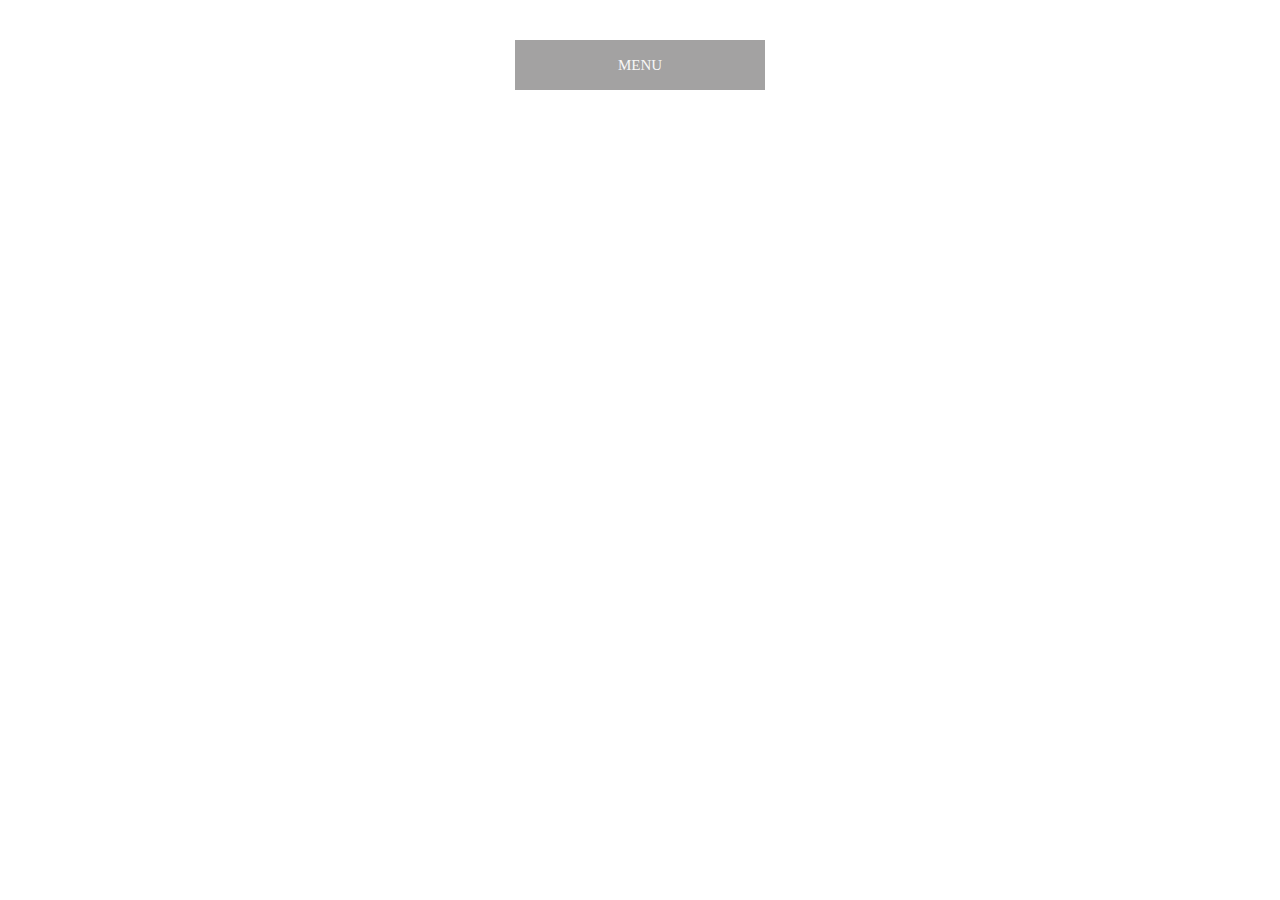
<file: animation/03-dropdown-menu/index.html>
<!DOCTYPE html>
<html lang="en">
  <head>
    <meta charset="UTF-8" />
    <meta http-equiv="X-UA-Compatible" content="IE=edge" />
    <meta name="viewport" content="width=device-width, initial-scale=1.0" />
    <title>Dropdown Menu</title>
    <link rel="stylesheet" href="style.css" />
  </head>
  <body>
    <div class="dropdown-container">
        <div class="menu-title">MENU</div>
        <ul class="dropdown-menu">
            <li>ITEM 1</li>
            <li>ITEM 2</li>
            <li>ITEM 3</li>
            <li>ITEM 4</li>
            <li>ITEM 5</li>
        </ul>
    </div>
    <script src="script.js"></script>
  </body>
</html>
</file>
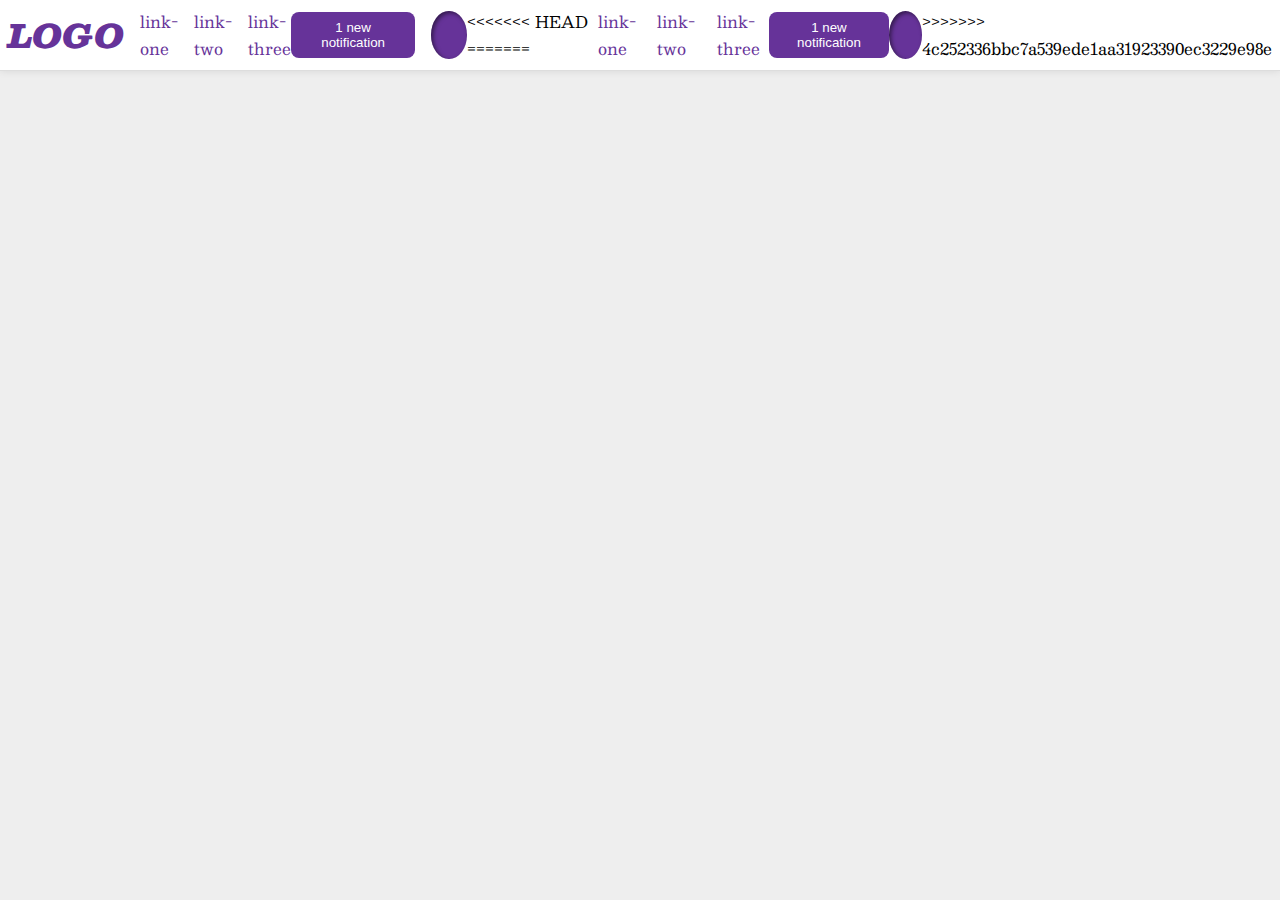
<file: flex/03-flex-header-2/index.html>
<!DOCTYPE html>
<html lang="en">
  <head>
    <meta charset="UTF-8" />
    <meta http-equiv="X-UA-Compatible" content="IE=edge" />
    <meta name="viewport" content="width=device-width, initial-scale=1.0" />
    <title>Flex Header 2</title>
    <link rel="stylesheet" href="style.css" />
  </head>
  <body>
    <div class="header">
      <div class="left">
        <div class="logo">LOGO</div>
        <ul class="links">
          <li><a href="google.com">link-one</a></li>
          <li><a href="google.com">link-two</a></li>
          <li><a href="google.com">link-three</a></li>
        </ul>
      </div>
      <div class="right">
        <button class="notifications">1 new notification</button>
        <div class="profile-image"></div>
      </div>
<<<<<<< HEAD
=======
      <ul class="links">
        <li><a href="https://google.com">link-one</a></li>
        <li><a href="https://google.com">link-two</a></li>
        <li><a href="https://google.com">link-three</a></li>
      </ul>
      <button class="notifications">
        1 new notification
      </button>
      <div class="profile-image"></div>
>>>>>>> 4c252336bbc7a539ede1aa31923390ec3229e98e
    </div>
  </body>
</html>
</file>
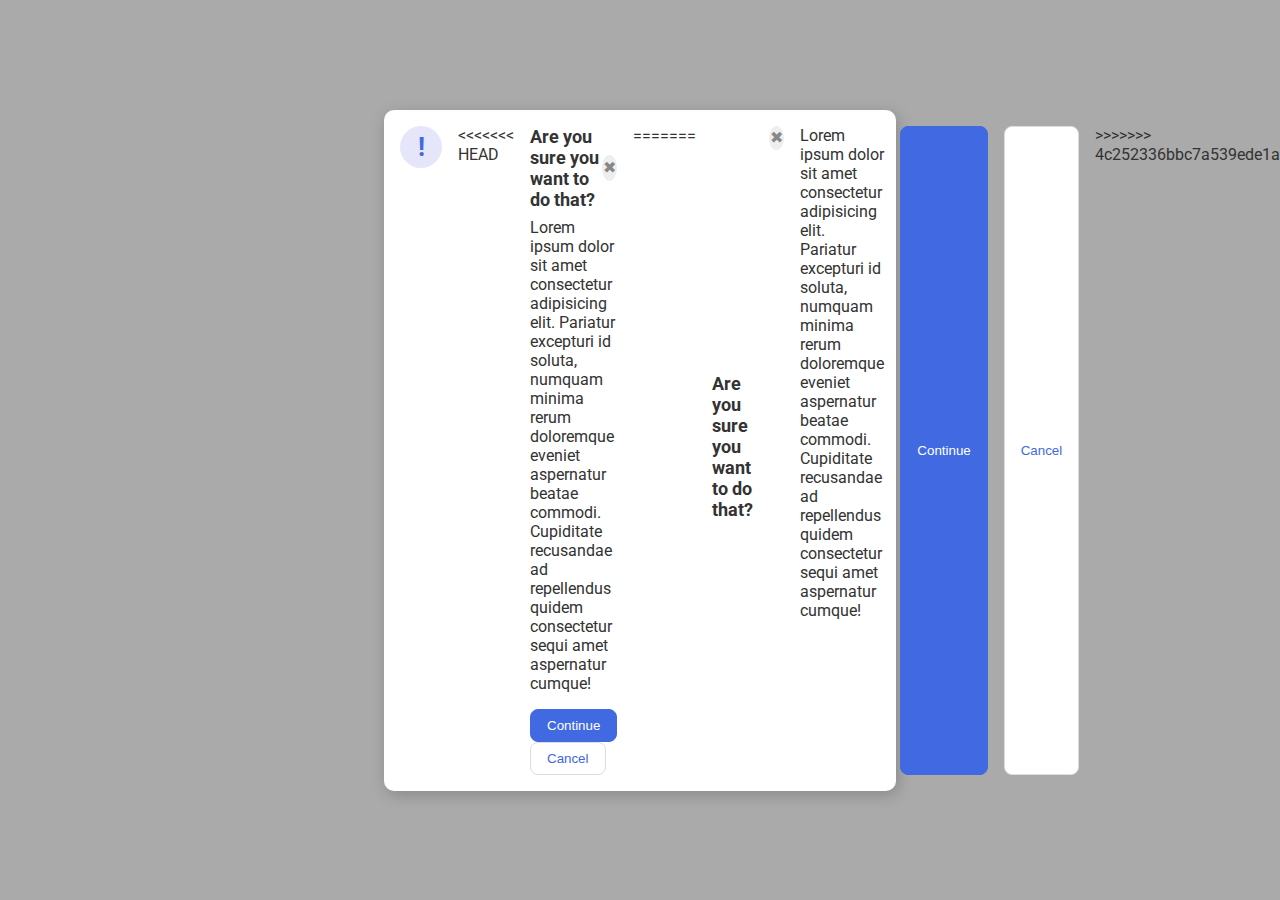
<file: flex/05-flex-modal/index.html>
<!DOCTYPE html>
<html lang="en">
  <head>
    <meta charset="UTF-8" />
    <meta http-equiv="X-UA-Compatible" content="IE=edge" />
    <meta name="viewport" content="width=device-width, initial-scale=1.0" />
    <link rel="stylesheet" href="style.css" />
    <title>Modal</title>
  </head>
  <body>
    <div class="modal">
      <div class="icon">!</div>
<<<<<<< HEAD
      <div class="info">
        <div class="header">
          Are you sure you want to do that?
          <div class="close-button">✖</div>
        </div>
        <div class="text">
          Lorem ipsum dolor sit amet consectetur adipisicing elit. Pariatur
          excepturi id soluta, numquam minima rerum doloremque eveniet
          aspernatur beatae commodi. Cupiditate recusandae ad repellendus quidem
          consectetur sequi amet aspernatur cumque!
        </div>
        <button class="continue">Continue</button>
        <button class="cancel">Cancel</button>
      </div>
=======
      <div class="header">Are you sure you want to do that?</div>
      <button class="close-button">✖</button>
      <div class="text">Lorem ipsum dolor sit amet consectetur adipisicing elit. Pariatur excepturi id soluta, numquam minima rerum doloremque eveniet aspernatur beatae commodi. Cupiditate recusandae ad repellendus quidem consectetur sequi amet aspernatur cumque!</div>
      <button class="continue">Continue</button>
      <button class="cancel">Cancel</button>
>>>>>>> 4c252336bbc7a539ede1aa31923390ec3229e98e
    </div>
  </body>
</html>
</file>
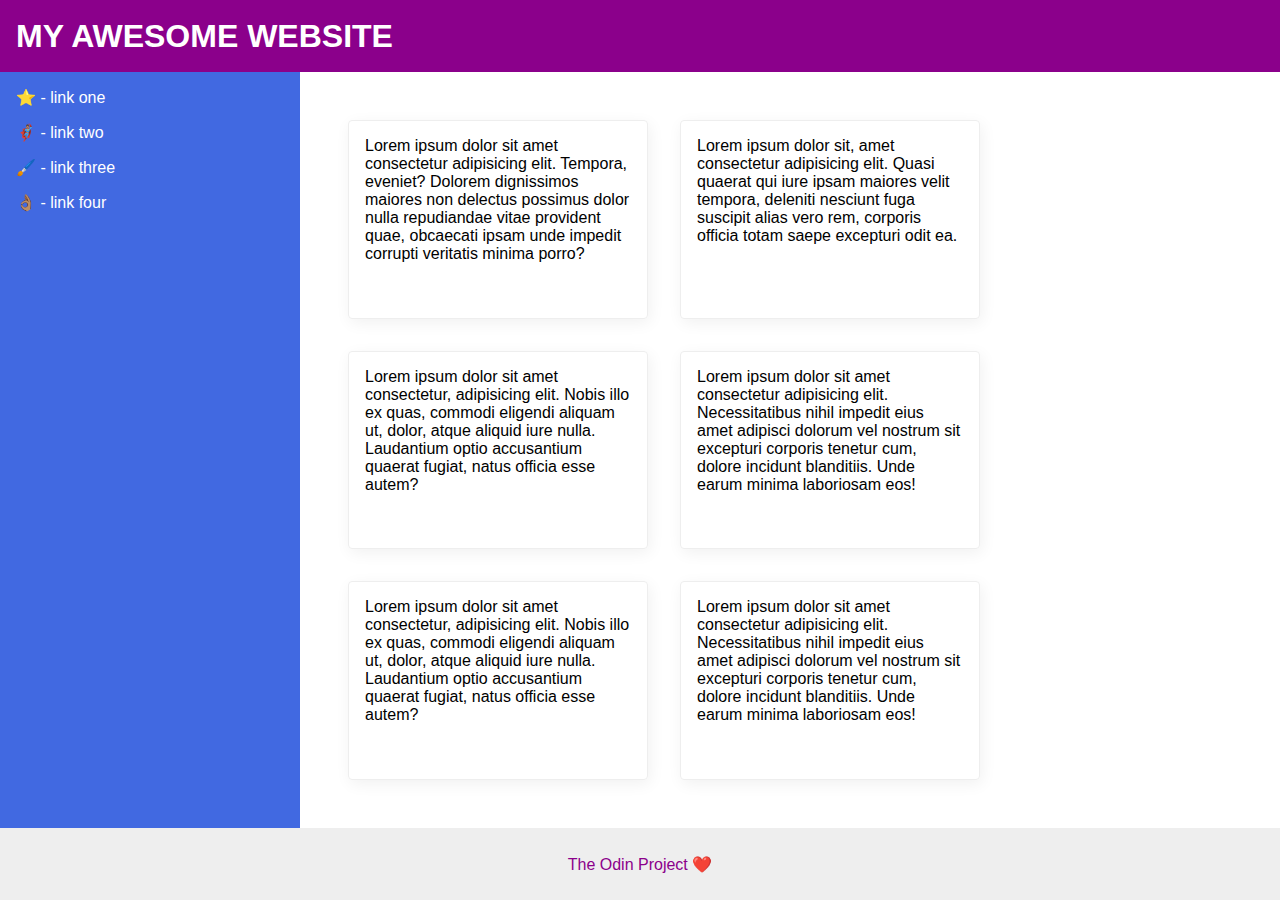
<file: flex/07-flex-layout-2/index.html>
<!DOCTYPE html>
<html lang="en">
  <head>
    <meta charset="UTF-8" />
    <meta http-equiv="X-UA-Compatible" content="IE=edge" />
    <meta name="viewport" content="width=device-width, initial-scale=1.0" />
    <title>The Holy Grail</title>
    <link rel="stylesheet" href="style.css" />
  </head>
  <body class="main-container">
    <div class="header">MY AWESOME WEBSITE</div>
    <section class="content">
      <div class="sidebar">
        <ul>
          <li><a href="#">⭐ - link one</a></li>
          <li><a href="#">🦸🏽‍♂️ - link two</a></li>
          <li><a href="#">🖌️ - link three</a></li>
          <li><a href="#">👌🏽 - link four</a></li>
        </ul>
      </div>
      <div class="card-container">
        <div class="card">
          Lorem ipsum dolor sit amet consectetur adipisicing elit. Tempora,
          eveniet? Dolorem dignissimos maiores non delectus possimus dolor nulla
          repudiandae vitae provident quae, obcaecati ipsam unde impedit
          corrupti veritatis minima porro?
        </div>
        <div class="card">
          Lorem ipsum dolor sit, amet consectetur adipisicing elit. Quasi
          quaerat qui iure ipsam maiores velit tempora, deleniti nesciunt fuga
          suscipit alias vero rem, corporis officia totam saepe excepturi odit
          ea.
        </div>
        <div class="card">
          Lorem ipsum dolor sit amet consectetur, adipisicing elit. Nobis illo
          ex quas, commodi eligendi aliquam ut, dolor, atque aliquid iure nulla.
          Laudantium optio accusantium quaerat fugiat, natus officia esse autem?
        </div>
        <div class="card">
          Lorem ipsum dolor sit amet consectetur adipisicing elit.
          Necessitatibus nihil impedit eius amet adipisci dolorum vel nostrum
          sit excepturi corporis tenetur cum, dolore incidunt blanditiis. Unde
          earum minima laboriosam eos!
        </div>
        <div class="card">
          Lorem ipsum dolor sit amet consectetur, adipisicing elit. Nobis illo
          ex quas, commodi eligendi aliquam ut, dolor, atque aliquid iure nulla.
          Laudantium optio accusantium quaerat fugiat, natus officia esse autem?
        </div>
        <div class="card">
          Lorem ipsum dolor sit amet consectetur adipisicing elit.
          Necessitatibus nihil impedit eius amet adipisci dolorum vel nostrum
          sit excepturi corporis tenetur cum, dolore incidunt blanditiis. Unde
          earum minima laboriosam eos!
        </div>
      </div>
    </section>
    <div class="footer">The Odin Project ❤️</div>
  </body>
</html>
</file>
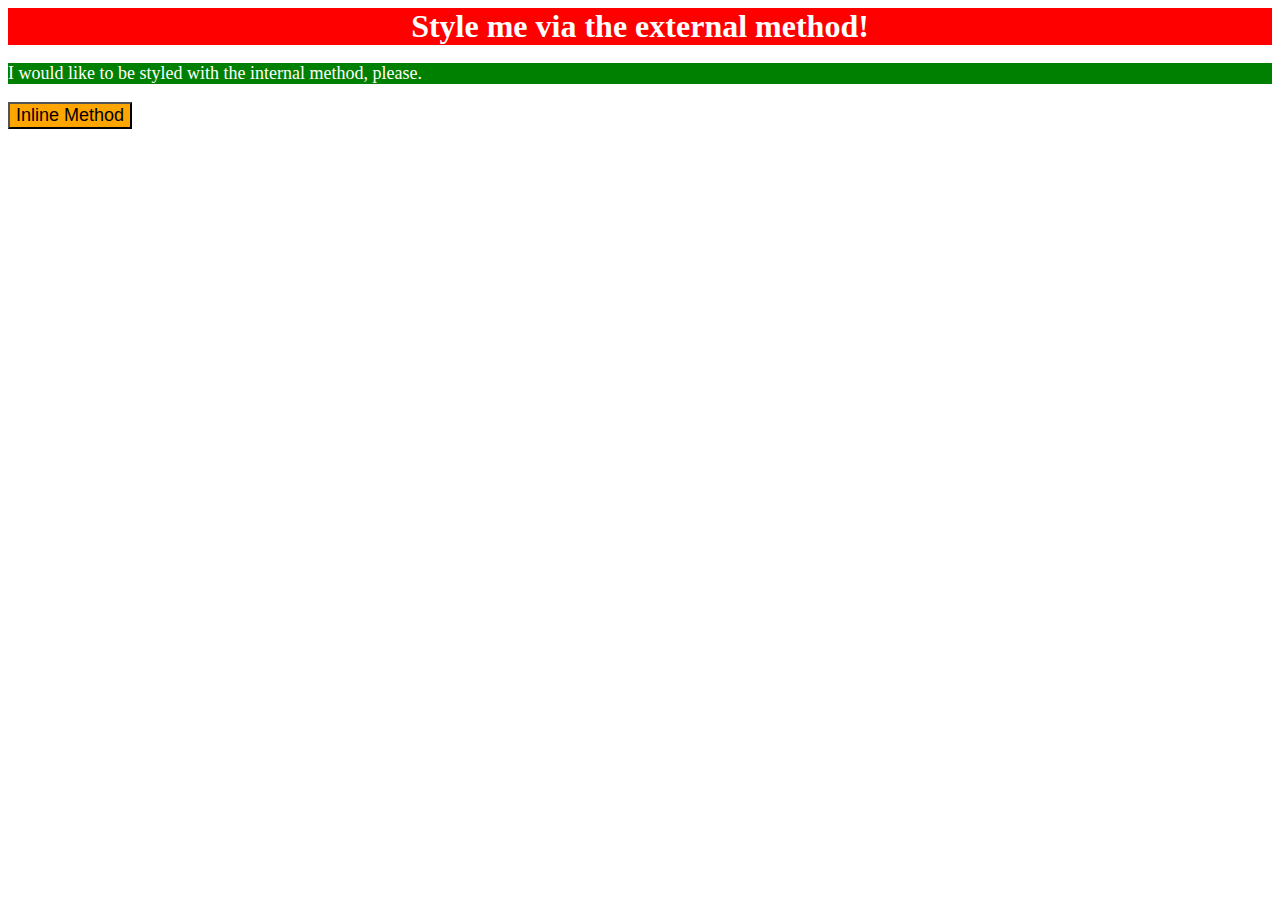
<file: foundations/01-css-methods/index.html>
<!DOCTYPE html>
<html lang="en">
  <head>
    <meta charset="UTF-8" />
    <meta http-equiv="X-UA-Compatible" content="IE=edge" />
    <meta name="viewport" content="width=device-width, initial-scale=1.0" />
    <link rel="stylesheet" href="style.css" />
    <title>Methods for Adding CSS</title>
  </head>
  <body>
    <style>
      p {
        background-color: green;
        color: white;
        font-size: 18px;
      }
    </style>
    <div>Style me via the external method!</div>
    <p>I would like to be styled with the internal method, please.</p>
    <button style="background-color: orange; font-size: 18px">
      Inline Method
    </button>
  </body>
</html>
</file>
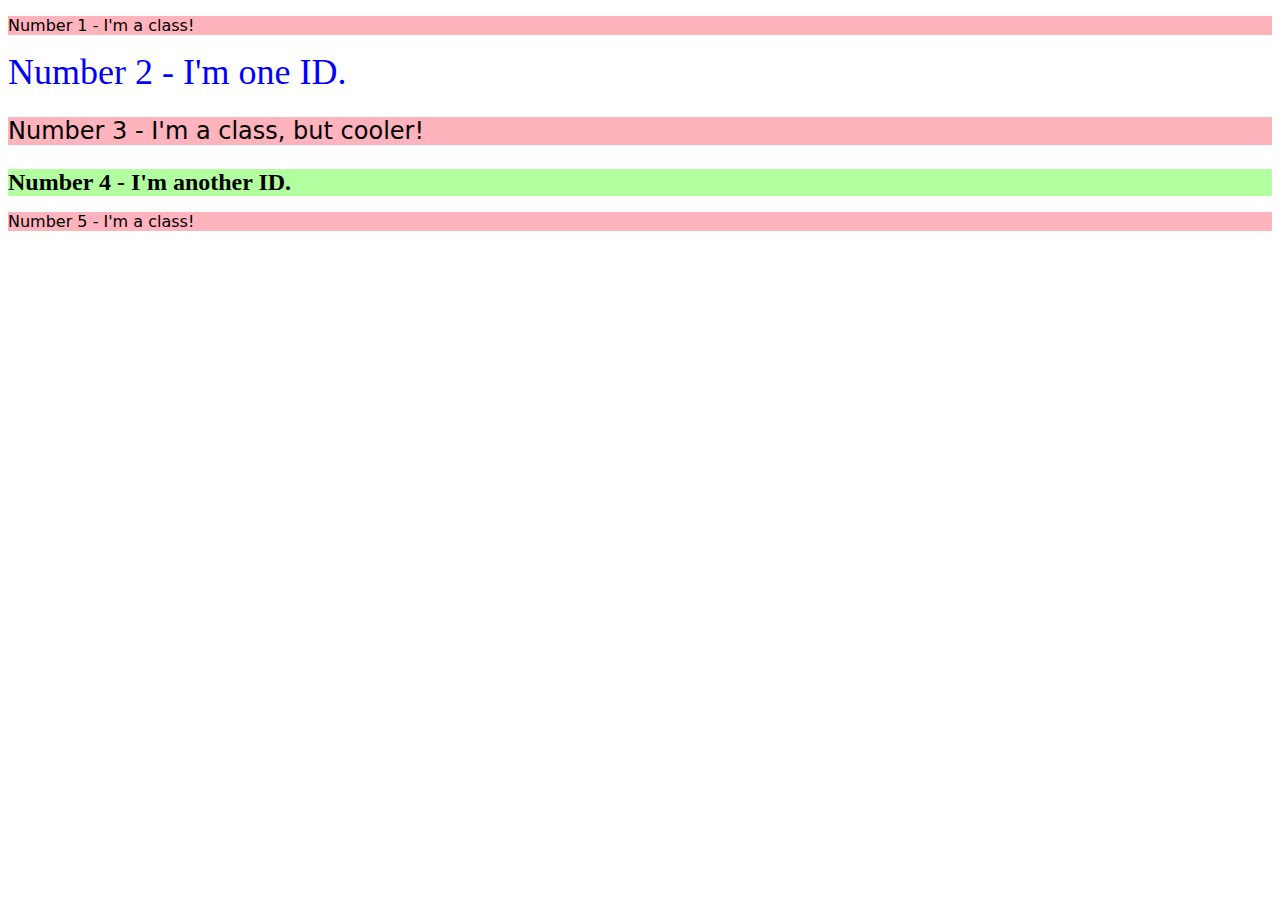
<file: foundations/02-class-id-selectors/index.html>
<!DOCTYPE html>
<html lang="en">
  <head>
    <meta charset="UTF-8" />
    <meta http-equiv="X-UA-Compatible" content="IE=edge" />
    <meta name="viewport" content="width=device-width, initial-scale=1.0" />
    <title>Class and ID Selectors</title>
    <link rel="stylesheet" href="style.css" />
  </head>
  <body>
    <p class="odd">Number 1 - I'm a class!</p>
    <div id="second">Number 2 - I'm one ID.</div>
    <p class="odd third">Number 3 - I'm a class, but cooler!</p>
    <div id="fourth">Number 4 - I'm another ID.</div>
    <p class="odd">Number 5 - I'm a class!</p>
  </body>
</html>
</file>
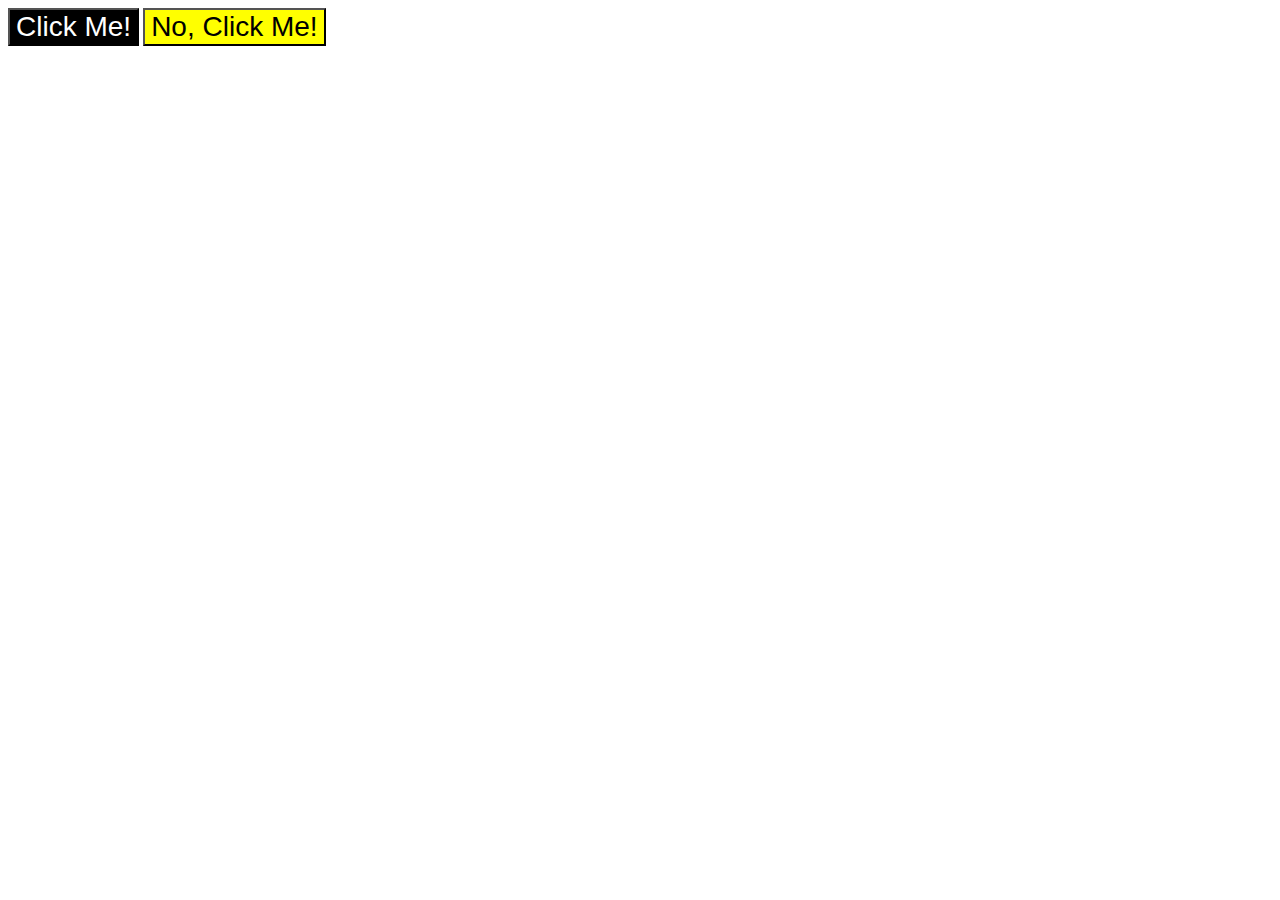
<file: foundations/03-grouping-selectors/index.html>
<!DOCTYPE html>
<html lang="en">
  <head>
    <meta charset="UTF-8" />
    <meta http-equiv="X-UA-Compatible" content="IE=edge" />
    <meta name="viewport" content="width=device-width, initial-scale=1.0" />
    <title>Grouping Selectors</title>
    <link rel="stylesheet" href="style.css" />
  </head>
  <body>
    <button class="click-me">Click Me!</button>
    <button class="no-click-me">No, Click Me!</button>
  </body>
</html>
</file>
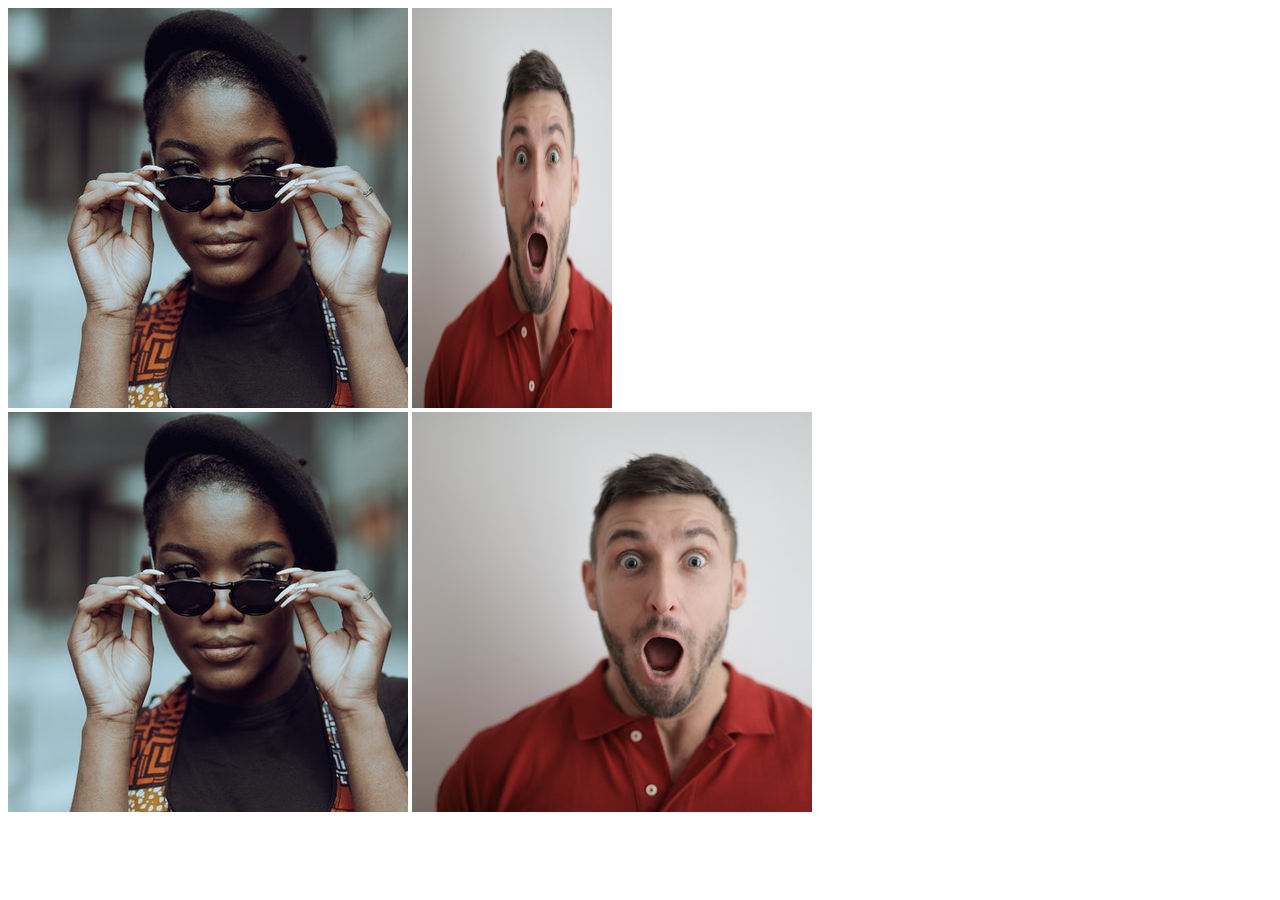
<file: foundations/04-chaining-selectors/index.html>
<!DOCTYPE html>
<html lang="en">
  <head>
    <meta charset="UTF-8">
    <meta http-equiv="X-UA-Compatible" content="IE=edge">
    <meta name="viewport" content="width=device-width, initial-scale=1.0">
    <title>Chaining Selectors</title>
    <link rel="stylesheet" href="style.css">
  </head>
  <body>
    <!-- Check image source path. Review Foundations lesson - Links and Images -->
    <!-- Use the classes BELOW this line -->
    <div>
      <img class="avatar proportioned" src="./images/pexels-katho-mutodo-8434791.jpg" alt="Woman with glasses">
      <img class="avatar distorted" src="./images/pexels-andrea-piacquadio-3777931.jpg" alt="Man with surprised expression">
    </div>
    <!-- Use the classes ABOVE this line -->
    <div>
      <img class="original proportioned" src="./images/pexels-katho-mutodo-8434791.jpg" alt="Woman with glasses">
      <img class="original distorted" src="./images/pexels-andrea-piacquadio-3777931.jpg" alt="Man with surprised expression">
    </div>
  </body>
</html>
</file>
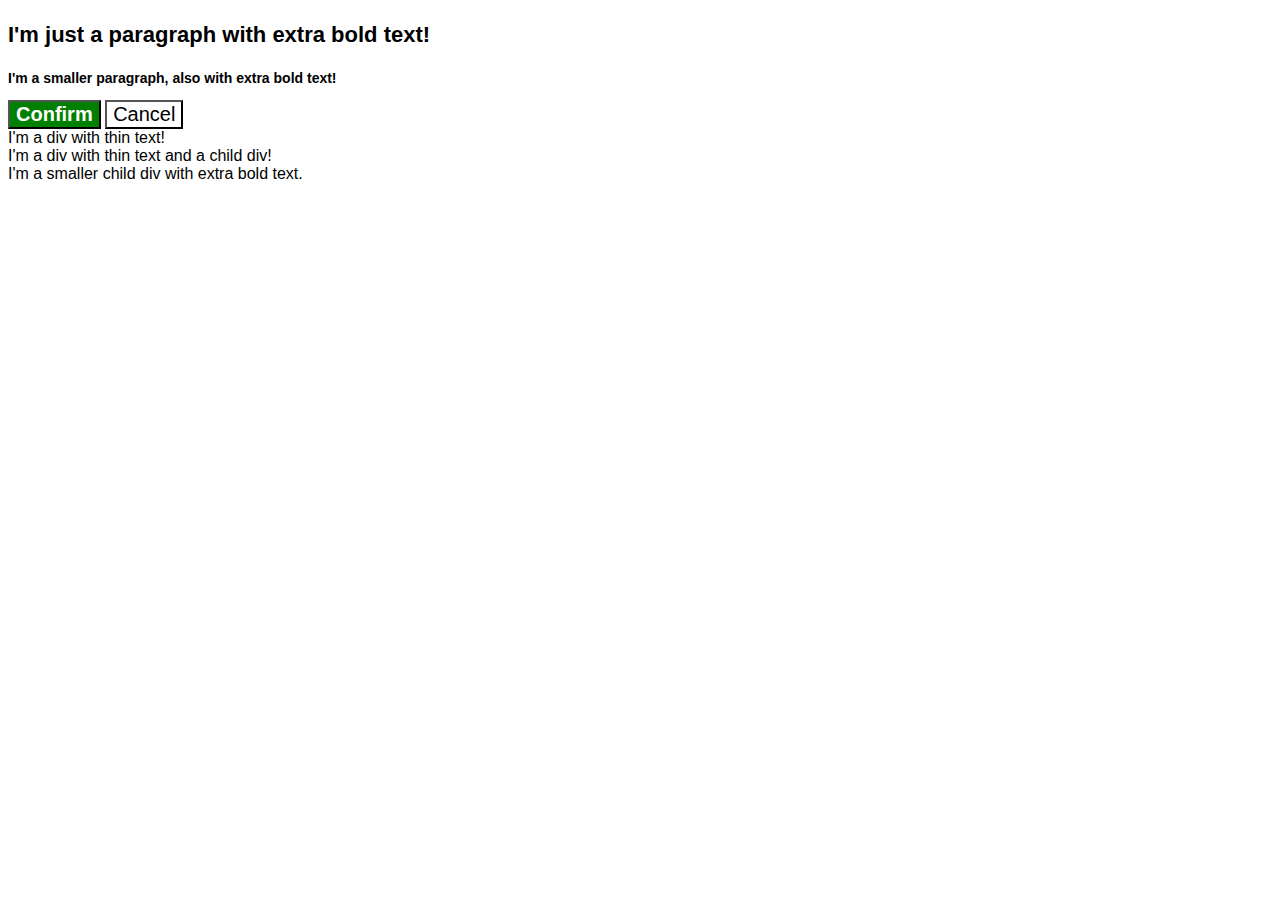
<file: foundations/06-cascade-fix/index.html>
<!DOCTYPE html>
<html lang="en">
  <head>
    <meta charset="UTF-8">
    <meta http-equiv="X-UA-Compatible" content="IE=edge">
    <meta name="viewport" content="width=device-width, initial-scale=1.0">
    <title>Fix the Cascade</title>
    <link rel="stylesheet" href="style.css">
  </head>
  <body>
    <p class="para">I'm just a paragraph with extra bold text!</p>
    <p class="para small-para">I'm a smaller paragraph, also with extra bold text!</p>

    <button id="confirm-button" class="button confirm">Confirm</button>
    <button id="cancel-button" class="button cancel">Cancel</button>

    <div class="text">I'm a div with thin text!</div>
    <div class="text">I'm a div with thin text and a child div!
      <div class="text child">I'm a smaller child div with extra bold text.</div>
    </div>
  </body>
</html>
</file>
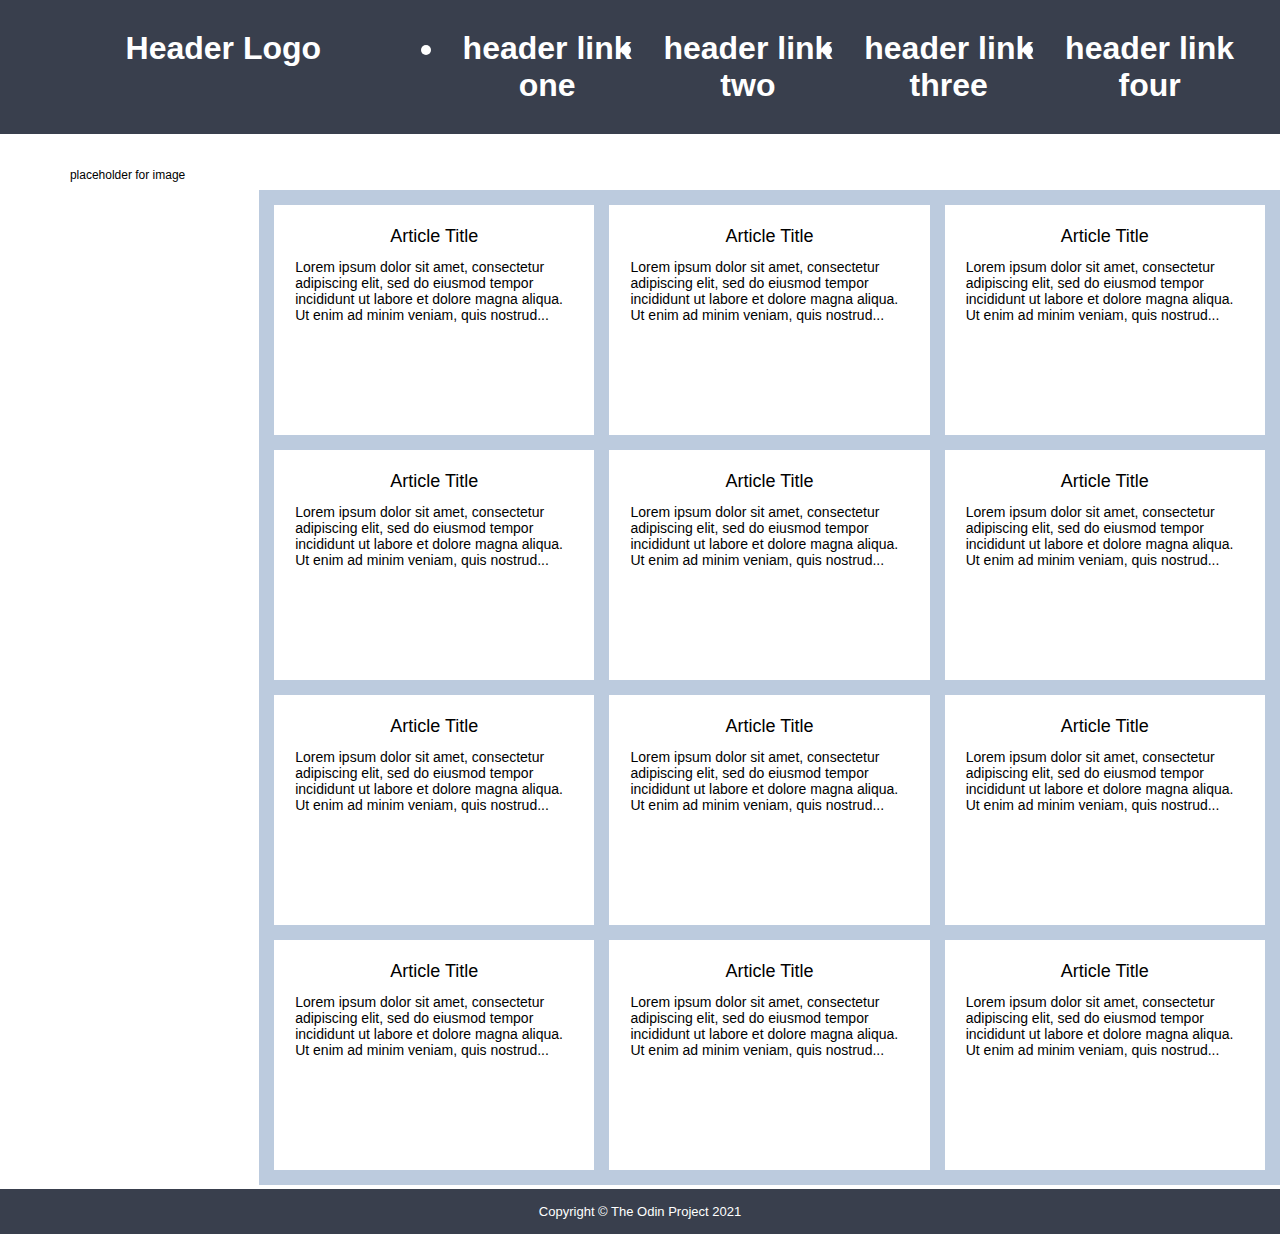
<file: grid/03-grid-layout-3/index.html>
<!DOCTYPE html>
<html lang="en">
  <head>
    <meta charset="UTF-8">
    <meta http-equiv="X-UA-Compatible" content="IE=edge">
    <meta name="viewport" content="width=device-width, initial-scale=1.0">
    <title>Holy Grail Mockup</title>
    <link rel="stylesheet" href="style.css">
  </head>
  <body>
    <div class="container">

      <div class="header">
        <div class="logo">Header Logo</div>
        <div class="menu">
          <ul>
            <li>header link one</li>
            <li>header link two</li>
            <li>header link three</li>
            <li>header link four</li>
          </ul>
        </div>
      </div>

      <div class="sidebar">
        <div class="photo">
          <p>placeholder for image</p>    
        </div>
        <div class="side-content">Box 1
        </div>
        <div class="side-content">Box 2
        </div>
        <div class="side-content">Box 3
        </div>
      </div>

      <div class="nav">
        <ul>
          <li>Latest Articles</li>
          <li>Most Views</li>
          <li>Featured</li>
        </ul>
      </div>

      <div class="article">
        <div class="card">
          <p class="title">Article Title</p>
          <p>Lorem ipsum dolor sit amet, consectetur adipiscing elit, sed do eiusmod tempor incididunt ut labore et dolore magna aliqua. Ut enim ad minim veniam, quis nostrud...</p>
        </div>
        <div class="card">
          <p class="title">Article Title</p>
          <p>Lorem ipsum dolor sit amet, consectetur adipiscing elit, sed do eiusmod tempor incididunt ut labore et dolore magna aliqua. Ut enim ad minim veniam, quis nostrud...</p>
        </div>
        <div class="card">
          <p class="title">Article Title</p>
          <p>Lorem ipsum dolor sit amet, consectetur adipiscing elit, sed do eiusmod tempor incididunt ut labore et dolore magna aliqua. Ut enim ad minim veniam, quis nostrud...</p>
        </div>
        <div class="card">
          <p class="title">Article Title</p>
          <p>Lorem ipsum dolor sit amet, consectetur adipiscing elit, sed do eiusmod tempor incididunt ut labore et dolore magna aliqua. Ut enim ad minim veniam, quis nostrud...</p>
        </div>
        <div class="card">
          <p class="title">Article Title</p>
          <p>Lorem ipsum dolor sit amet, consectetur adipiscing elit, sed do eiusmod tempor incididunt ut labore et dolore magna aliqua. Ut enim ad minim veniam, quis nostrud...</p>
        </div>
        <div class="card">
          <p class="title">Article Title</p>
          <p>Lorem ipsum dolor sit amet, consectetur adipiscing elit, sed do eiusmod tempor incididunt ut labore et dolore magna aliqua. Ut enim ad minim veniam, quis nostrud...</p>
        </div>
        <div class="card">
          <p class="title">Article Title</p>
          <p>Lorem ipsum dolor sit amet, consectetur adipiscing elit, sed do eiusmod tempor incididunt ut labore et dolore magna aliqua. Ut enim ad minim veniam, quis nostrud...</p>
        </div>
        <div class="card">
          <p class="title">Article Title</p>
          <p>Lorem ipsum dolor sit amet, consectetur adipiscing elit, sed do eiusmod tempor incididunt ut labore et dolore magna aliqua. Ut enim ad minim veniam, quis nostrud...</p>
        </div>
        <div class="card">
          <p class="title">Article Title</p>
          <p>Lorem ipsum dolor sit amet, consectetur adipiscing elit, sed do eiusmod tempor incididunt ut labore et dolore magna aliqua. Ut enim ad minim veniam, quis nostrud...</p>
        </div>
        <div class="card">
          <p class="title">Article Title</p>
          <p>Lorem ipsum dolor sit amet, consectetur adipiscing elit, sed do eiusmod tempor incididunt ut labore et dolore magna aliqua. Ut enim ad minim veniam, quis nostrud...</p>
        </div>
        <div class="card">
          <p class="title">Article Title</p>
          <p>Lorem ipsum dolor sit amet, consectetur adipiscing elit, sed do eiusmod tempor incididunt ut labore et dolore magna aliqua. Ut enim ad minim veniam, quis nostrud...</p>
        </div>
        <div class="card">
          <p class="title">Article Title</p>
          <p>Lorem ipsum dolor sit amet, consectetur adipiscing elit, sed do eiusmod tempor incididunt ut labore et dolore magna aliqua. Ut enim ad minim veniam, quis nostrud...</p>
        </div>
      </div>

      <div class="footer">
        <p>Copyright © The Odin Project 2021</p>
      </div>
      
    </div>
  </body>
</html>
</file>
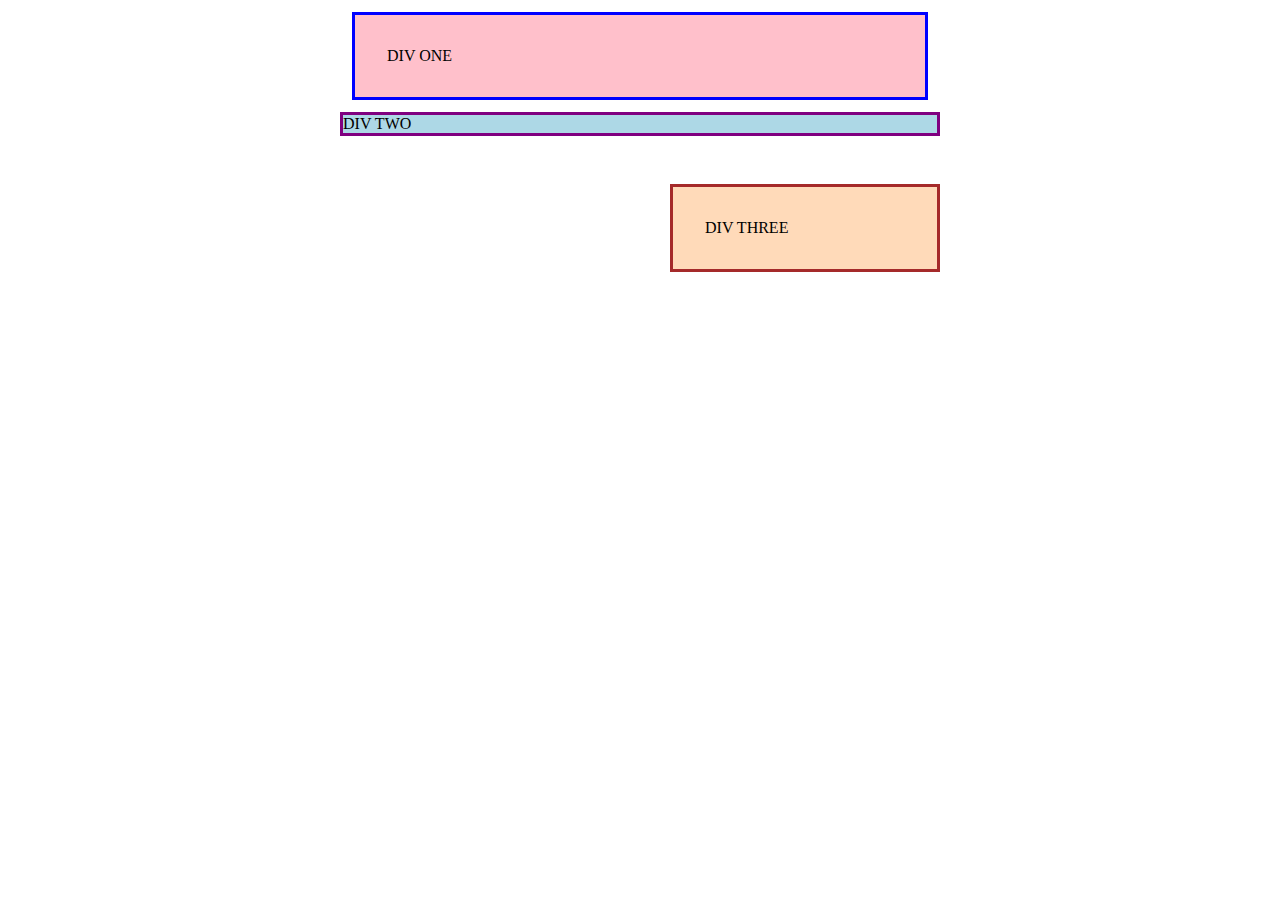
<file: margin-and-padding/01-margin-and-padding-1/index.html>
<!DOCTYPE html>
<html lang="en">
  <head>
    <meta charset="UTF-8">
    <meta http-equiv="X-UA-Compatible" content="IE=edge">
    <meta name="viewport" content="width=device-width, initial-scale=1.0">
    <title>Margin and Padding exercise</title>
    <link rel="stylesheet" href="style.css">
  </head>
  <body>
    <div class="one">
      DIV ONE
    </div>
    <div class="two">
      DIV TWO
    </div>
    <div class="three">
      DIV THREE
    </div>
  </body>
</html>
</file>
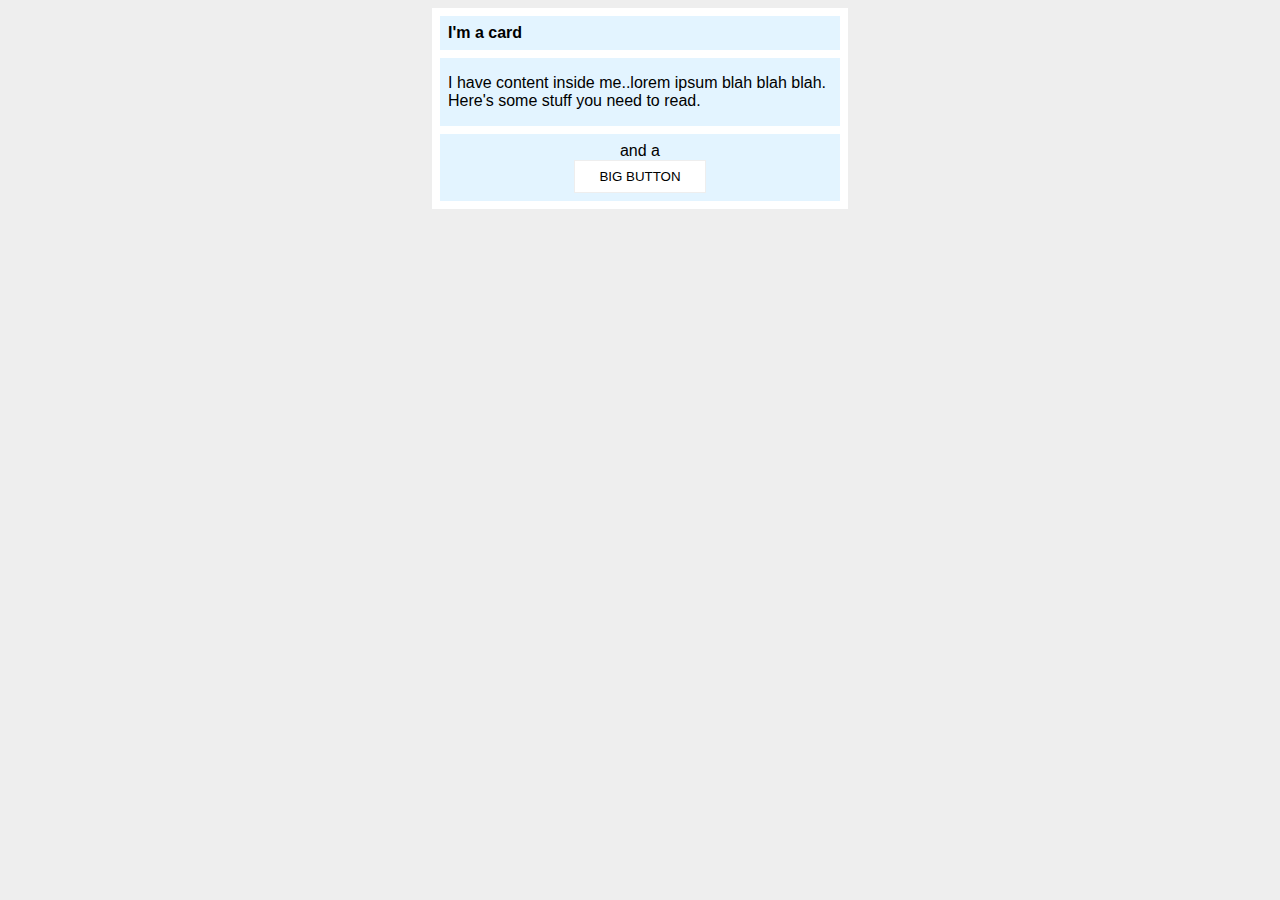
<file: margin-and-padding/02-margin-and-padding-2/index.html>
<!DOCTYPE html>
<html lang="en">
  <head>
    <meta charset="UTF-8">
    <meta http-equiv="X-UA-Compatible" content="IE=edge">
    <meta name="viewport" content="width=device-width, initial-scale=1.0">
    <title>Margin and Padding exercise 2</title>
    <link rel="stylesheet" href="style.css">
  </head>
  <body>
    <div class="card">
      <h1 class="title">I'm a card</h1>
      <div class="content">I have content inside me..lorem ipsum blah blah blah. Here's some stuff you need to read.</div>
      <div class="button-container">and a <button>BIG BUTTON</button></div>
    </div>
  </body>
</html>
</file>
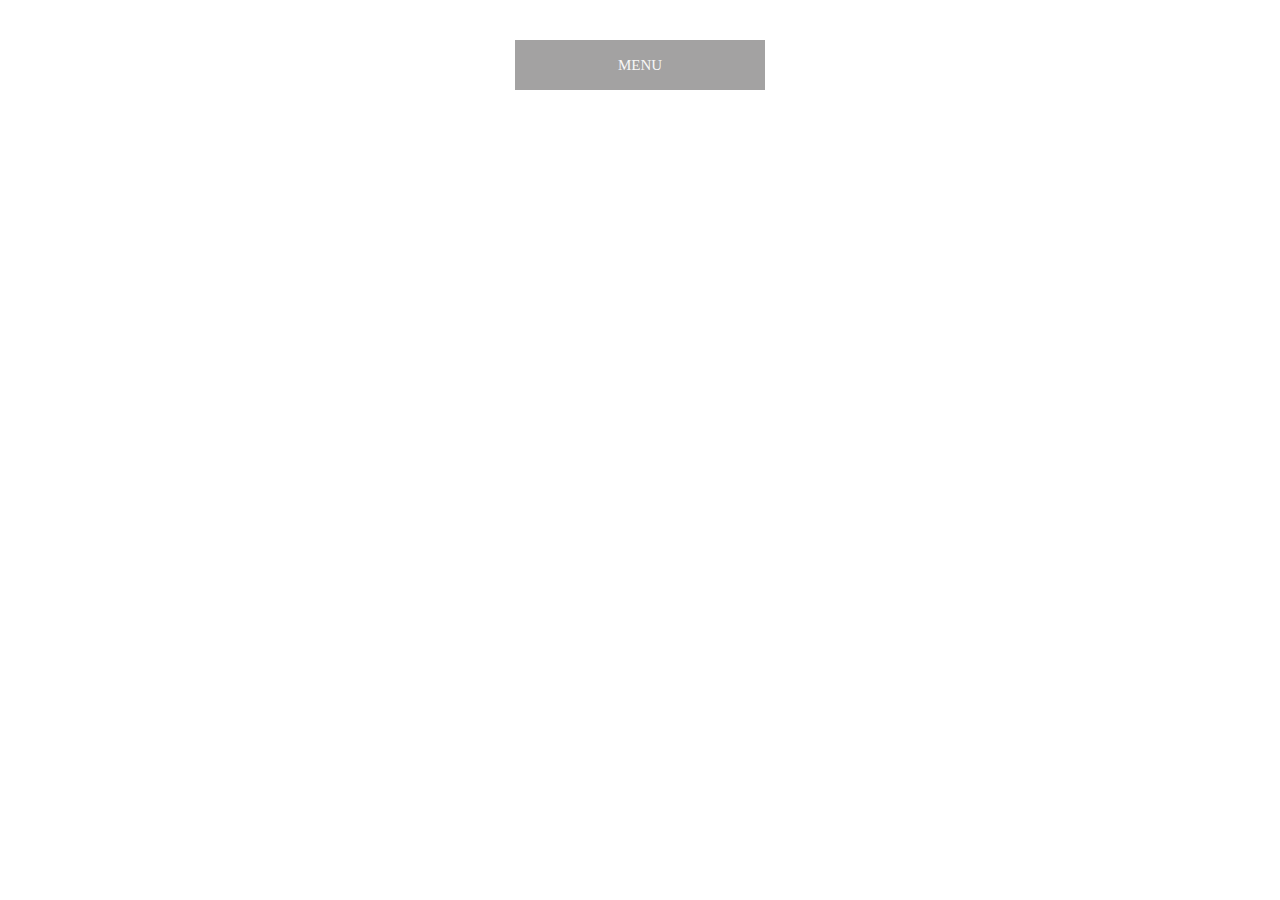
<file: animation/03-dropdown-menu/solution/solution.html>
<!DOCTYPE html>
<html lang="en">
  <head>
    <meta charset="UTF-8" />
    <meta http-equiv="X-UA-Compatible" content="IE=edge" />
    <meta name="viewport" content="width=device-width, initial-scale=1.0" />
    <title>Dropdown Menu</title>
    <link rel="stylesheet" href="solution.css" />
  </head>
  <body>
    <div class="dropdown-container">
        <div class="menu-title">MENU</div>
        <ul class="dropdown-menu">
            <li>ITEM 1</li>
            <li>ITEM 2</li>
            <li>ITEM 3</li>
            <li>ITEM 4</li>
            <li>ITEM 5</li>
        </ul>
    </div>
    <script src="solution.js"></script>
  </body>
</html>
</file>
<file: animation/03-dropdown-menu/style.css>
.dropdown-container {
  max-width: 250px;
  margin: 40px auto;
  text-align: center;
  line-height: 50px;
  font-size: 15px;
  color: rgb(247, 247, 247);
  cursor: pointer;
}

.menu-title {
  background-color: rgb(163, 162, 162);
}

.dropdown-menu {
  list-style: none;
  padding: 0;
  margin: 0;
  background-color: rgb(99, 97, 97);

  display: none;
}

ul.dropdown-menu li:hover {
  background: rgb(47, 46, 46);
}

.visible {
  display: block;
  animation: expand 1s ease-in-out;
  transform-origin: top;
}

@keyframes expand {
  0% {
    transform: scaleY(0);
  }

  70% {
    transform: scaleY(1.1);
  }
  
  100% {
    transform: scaleY(1);
  }
}
</file>
<file: flex/03-flex-header-2/style.css>
/* this is some magical font-importing.  
you'll learn about it later. */
@import url("https://fonts.googleapis.com/css2?family=Besley:ital,wght@0,400;1,900&display=swap");

body {
  margin: 0;
  background: #eee;
  font-family: Besley, serif;
}

.header {
  background: white;
  border-bottom: 1px solid #ddd;
  box-shadow: 0 0 8px rgba(0, 0, 0, 0.1);
  display: flex;
  justify-content: space-between;
  align-items: center;
  padding: 8px;
}

.profile-image {
  background: rebeccapurple;
  box-shadow: inset 2px 2px 4px rgba(0, 0, 0, 0.5);
  border-radius: 50%;
  width: 48px;
  height: 48px;
}

.logo {
  color: rebeccapurple;
  font-size: 32px;
  font-weight: 900;
  font-style: italic;
}

button {
  border: none;
  border-radius: 8px;
  background: rebeccapurple;
  color: white;
  padding: 8px 24px;
}

a {
  /* this removes the line under our links */
  text-decoration: none;
  color: rebeccapurple;
}

ul {
  list-style-type: none;
  margin: 0;
  padding: 0;
  display: flex;
  column-gap: 16px;
}

.left,
.right {
  display: flex;
  column-gap: 16px;
  align-items: center;
}
</file>
<file: flex/05-flex-modal/style.css>
@import url("https://fonts.googleapis.com/css2?family=Roboto:wght@400;700&display=swap");

html,
body {
  height: 100%;
}

body {
  font-family: Roboto, sans-serif;
  margin: 0;
  background: #aaa;
  color: #333;
  /* I'll give you this one for free lol */
  display: flex;
  align-items: center;
  justify-content: center;
}

.modal {
  background: white;
  width: 480px;
  border-radius: 10px;
  box-shadow: 2px 4px 16px rgba(0, 0, 0, 0.2);
  padding: 16px;
  display: flex;
  gap: 16px;
}

.icon {
  color: royalblue;
  font-size: 26px;
  font-weight: 700;
  background: lavender;
  width: 42px;
  height: 42px;
  border-radius: 50%;
  display: flex;
  align-items: center;
  justify-content: center;
  flex-shrink: 0;
}

.close-button {
  background: #eee;
  border-radius: 50%;
  color: #888;
  font-weight: 400;
  font-size: 16px;
  height: 24px;
  width: 24px;
  display: flex;
  align-items: center;
  justify-content: center;
  border: 1px solid #eee;
  padding: 0;
}

.header {
  font-weight: bold;
  font-size: 18px;
  margin-bottom: 8px;
  display: flex;
  justify-content: space-between;
  align-items: center;
}

.text {
  margin-bottom: 16px;
}

button {
  cursor: pointer;
  padding: 8px 16px;
  border-radius: 8px;
}

button.continue {
  background: royalblue;
  border: 1px solid royalblue;
  color: white;
}

button.cancel {
  background: white;
  border: 1px solid #ddd;
  color: royalblue;
}
</file>
<file: flex/07-flex-layout-2/style.css>
* {
  box-sizing: border-box;
}

body {
  font-family: -apple-system, BlinkMacSystemFont, "Segoe UI", Roboto, Oxygen,
    Ubuntu, Cantarell, "Open Sans", "Helvetica Neue", sans-serif;
  margin: 0;
  min-height: 100vh;
}

a {
  text-decoration: none;
  color: #ffffff;
}

ul {
  list-style: none;
  margin: 0;
  padding: 0;
  display: flex;
  flex-direction: column;
  gap: 16px;
}

.main-container {
  display: flex;
  flex-direction: column;
}

.content {
  display: flex;
  flex: 1;
}

.header {
  height: 72px;
  background: darkmagenta;
  color: white;
  font-size: 32px;
  font-weight: 900;
  padding-left: 16px;
  display: flex;
  justify-content: start;
  align-items: center;
}

.footer {
  height: 72px;
  background: #eee;
  color: darkmagenta;
  display: flex;
  justify-content: center;
  align-items: center;
}

.sidebar {
  min-width: 300px;
  background: royalblue;
<<<<<<< HEAD
  font-size: 24px;
  padding: 16px;
}

.card-container {
  display: flex;
  flex-wrap: wrap;
  padding: 32px;
=======
  box-sizing: border-box;
>>>>>>> 4c252336bbc7a539ede1aa31923390ec3229e98e
}

.card {
  border: 1px solid #eee;
  box-shadow: 2px 4px 16px rgba(0, 0, 0, 0.06);
  border-radius: 4px;
  width: 300px;
  padding: 16px;
  margin: 16px;
}
</file>
<file: foundations/01-css-methods/style.css>
div {
  background-color: red;
  color: white;
  font-size: 32px;
  font-weight: bold;
  text-align: center;
}
</file>
<file: foundations/02-class-id-selectors/style.css>
.odd {
  background-color: rgb(255, 179, 189);
  font-family: Verdana, "DejaVu Sans", sans-serif;
}

#second {
  color: #0000ff;
  font-size: 36px;
}

.third {
  font-size: 24px;
}

#fourth {
  background-color: hsl(108, 100%, 81%);
  font-size: 24px;
  font-weight: bold;
}
</file>
<file: foundations/03-grouping-selectors/style.css>
.click-me,
.no-click-me {
  font-family: Helvetica, "Times New Roman", sans-serif;
  font-size: 28px;
}

.click-me {
  background-color: #000000;
  color: white;
}

.no-click-me {
  background-color: rgb(255, 255, 0);
}
</file>
<file: foundations/04-chaining-selectors/style.css>
<<<<<<< HEAD
.avatar.proportioned {
  width: 300px;
  aspect-ratio: 1;
  /* height: auto; */
}

.avatar.distorted {
  width: 200px;
  height: 400px;
}
=======
/* Add CSS Styling */
>>>>>>> 4c252336bbc7a539ede1aa31923390ec3229e98e
</file>
<file: foundations/06-cascade-fix/style.css>
body {
  font-family: Arial, Helvetica, sans-serif;
}

.para,
.small-para {
  color: hsl(0, 0%, 0%);
  font-weight: 800;
}

.para.small-para {
  font-size: 14px;
  font-weight: 800;
}

.para {
  font-size: 22px;
}

#confirm-button {
  background: green;
  color: white;
  font-weight: bold;
}

.button {
  background-color: rgb(255, 255, 255);
  color: rgb(0, 0, 0);
  font-size: 20px;
}

<<<<<<< HEAD
div.text > .child {
  color: red;
=======
.child {
  color: rgb(0, 0, 0);
  font-weight: 800;
>>>>>>> 4c252336bbc7a539ede1aa31923390ec3229e98e
  font-size: 14px;
}

div.text {
  color: rgb(0, 0, 0);
  font-size: 22px;
<<<<<<< HEAD
=======
  font-weight: 100;
>>>>>>> 4c252336bbc7a539ede1aa31923390ec3229e98e
}
</file>
<file: grid/03-grid-layout-3/style.css>
* {
  margin: 0;
  padding: 0;
}

.container {
  text-align: center;
  display: grid;
  grid-template-columns: 1fr 4fr;
  gap: 4px;
}

.container div {
  padding: 15px;
  font-size: 32px;
  font-family: Helvetica;
  font-weight: bold;
  color: white;
}

.header {
  background-color: #393f4d;
  grid-column: 1 / -1;
  display: grid;
  grid-template-columns: 1fr 2fr;
}

<<<<<<< HEAD
.logo {
  justify-self: start;
}

.menu {
  align-self: center;
}

.menu ul {
  display: grid;
  grid-template-columns: repeat(4, 1fr);
}

=======
>>>>>>> 4c252336bbc7a539ede1aa31923390ec3229e98e
.menu ul,
.menu li {
  font-size: 16px;
  list-style: none;
}

.sidebar {
<<<<<<< HEAD
  background-color: #ff7755;
  grid-column: 1 /2;
  grid-row: 2 / 4;
  display: grid;
  grid-template-rows: repeat(4, 1fr);
  gap: 50px;
=======
  background-color: #C50208;
>>>>>>> 4c252336bbc7a539ede1aa31923390ec3229e98e
}

.sidebar .photo {
  background-color: white;
  color: black;
  font-size: 12px;
  font-weight: normal;
  border-radius: 10px;
}

<<<<<<< HEAD
.photo {
  display: grid;
  align-items: center;
}
=======
>>>>>>> 4c252336bbc7a539ede1aa31923390ec3229e98e

.sidebar .side-content {
  background-color: white;
  color: black;
  font-size: 16px;
  font-weight: normal;
  display: grid;
  align-items: center;
}

.nav {
<<<<<<< HEAD
  background-color: #ff7755;
  grid-column: 2 / 3;
  align-self: center;
}

.nav ul {
  display: grid;
  grid-template-columns: repeat(3, 1fr);
=======
  background-color: #C50208;
>>>>>>> 4c252336bbc7a539ede1aa31923390ec3229e98e
}

.nav ul li {
  font-size: 16px;
  text-transform: uppercase;
  list-style: none;
}

.article {
  background-color: #bccbde;
  grid-column: 2 / 3;
  overflow: auto;
  display: grid;
  gap: 15px;
  grid-template-columns: repeat(auto-fit, minmax(250px, 1fr));
  grid-template-rows: repeat(2, 1fr);
}

.article p {
  font-size: 18px;
  font-family: sans-serif;
  color: white;
  text-align: left;
}

.article .card {
  background-color: #ffffff;
  color: black;
  text-align: center;
  height: 200px;
}

.card p {
  color: black;
  font-weight: normal;
  font-size: 14px;
  padding: 6px;
}

.card .title {
  font-size: 18px;
  text-align: center;
}

.footer {
  background-color: #393f4d;
  grid-column: 1 / -1;
}

.footer p {
  font-size: 13px;
  font-weight: normal;
<<<<<<< HEAD
}
=======
}
>>>>>>> 4c252336bbc7a539ede1aa31923390ec3229e98e
</file>
<file: margin-and-padding/01-margin-and-padding-1/style.css>
body {
  max-width: 600px;
  margin: 0 auto;
}

.one {
  background: pink;
  border: 3px solid blue;
  /* CHANGE ME */
  padding: 32px;
  margin: 12px;
}

.two {
  background: lightblue;
  border: 3px solid purple;
  /* CHANGE ME */
  margin-bottom: 48px;
}

.three {
  background: peachpuff;
  border: 3px solid brown;
  width: 200px;
  /* CHANGE ME */
  padding: 32px;
  margin-left: auto;
}
</file>
<file: margin-and-padding/02-margin-and-padding-2/style.css>
body {
  background: #eee;
  font-family: sans-serif;
}

h1 {
  margin: 0 0 8px 0;
}

.card {
  width: 400px;
  background: #fff;
  display: block;
  margin: auto;
  padding: 8px;
}

.title {
  background: #e3f4ff;
  padding: 8px;
  font-size: 16px;
}

.content {
  background: #e3f4ff;
  padding: 16px 8px 16px 8px;
  margin-bottom: 8px;
}

.button-container {
  background: #e3f4ff;
  text-align: center;
  padding: 8px;
}

button {
  background: white;
  border: 1px solid #eee;
  display: block;
  margin: auto;
  padding: 8px 24px 8px 24px;
}
</file>
<file: animation/03-dropdown-menu/solution/solution.css>
.dropdown-container {
  max-width: 250px;
  margin: 40px auto;
  text-align: center;
  line-height: 50px;
  font-size: 15px;
  color: rgb(247, 247, 247);
  cursor: pointer;
}

.menu-title {
  background-color: rgb(163, 162, 162);
}

.dropdown-menu {
  list-style: none;
  padding: 0;
  margin: 0;
  background-color: rgb(99, 97, 97);

  display: none;
}

ul.dropdown-menu li:hover {
  background: rgb(47, 46, 46);
}

.visible {
  display: block;
}

/* SOLUTION */

.visible {
  animation: expand 500ms ease-in-out;
  transform-origin: top;
}

@keyframes expand {
  0% {
    transform: scaleY(0);
  }

  70% {
    transform: scaleY(1.1);
  }
  
  100% {
    transform: scaleY(1);
  }
}
</file>
